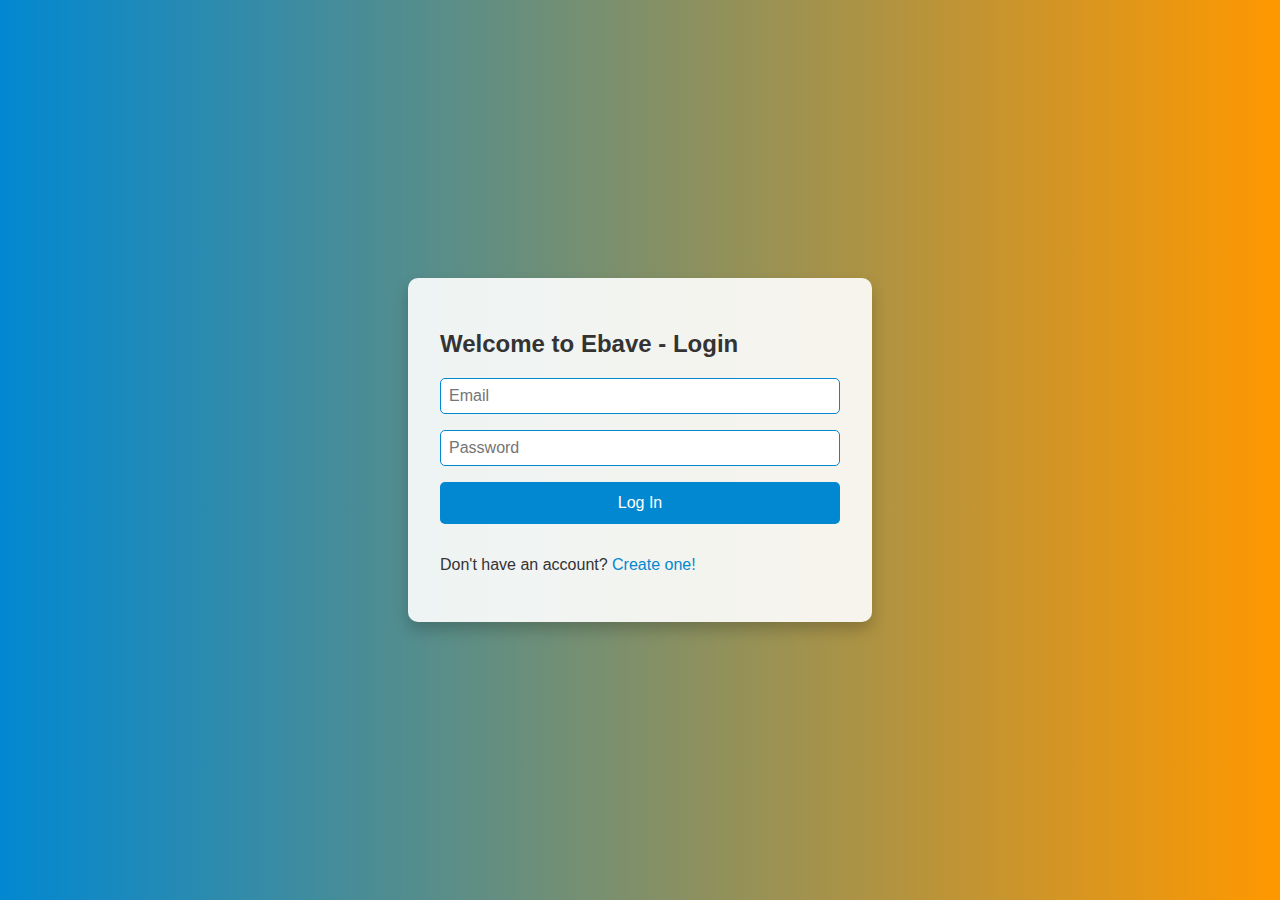
<file: index.html>
<!DOCTYPE html>
<html lang="en">
<head>
  <meta charset="UTF-8" />
  <meta name="viewport" content="width=device-width, initial-scale=1.0" />
  <title>Welcome to Ebave - Login</title>
  <link rel="stylesheet" href="styles.css" />
</head>
<body>
  <div id="container">
    <div id="form-container">
      <h2>Welcome to Ebave - Login</h2>
      <form id="login-form">
        <input type="email" id="loginEmail" placeholder="Email" required />
<input type="password" id="loginPassword" placeholder="Password" required />
        <p id="login-error" style="color: red; display: none;"></p>
        <button type="submit">Log In</button>
        <p>
          Don't have an account? <a href="signup.html" class="link">Create one!</a>
        </p>
      </form>
    </div>
  </div>
  <script src="app.js"></script>
</body>
     </html>
</file>
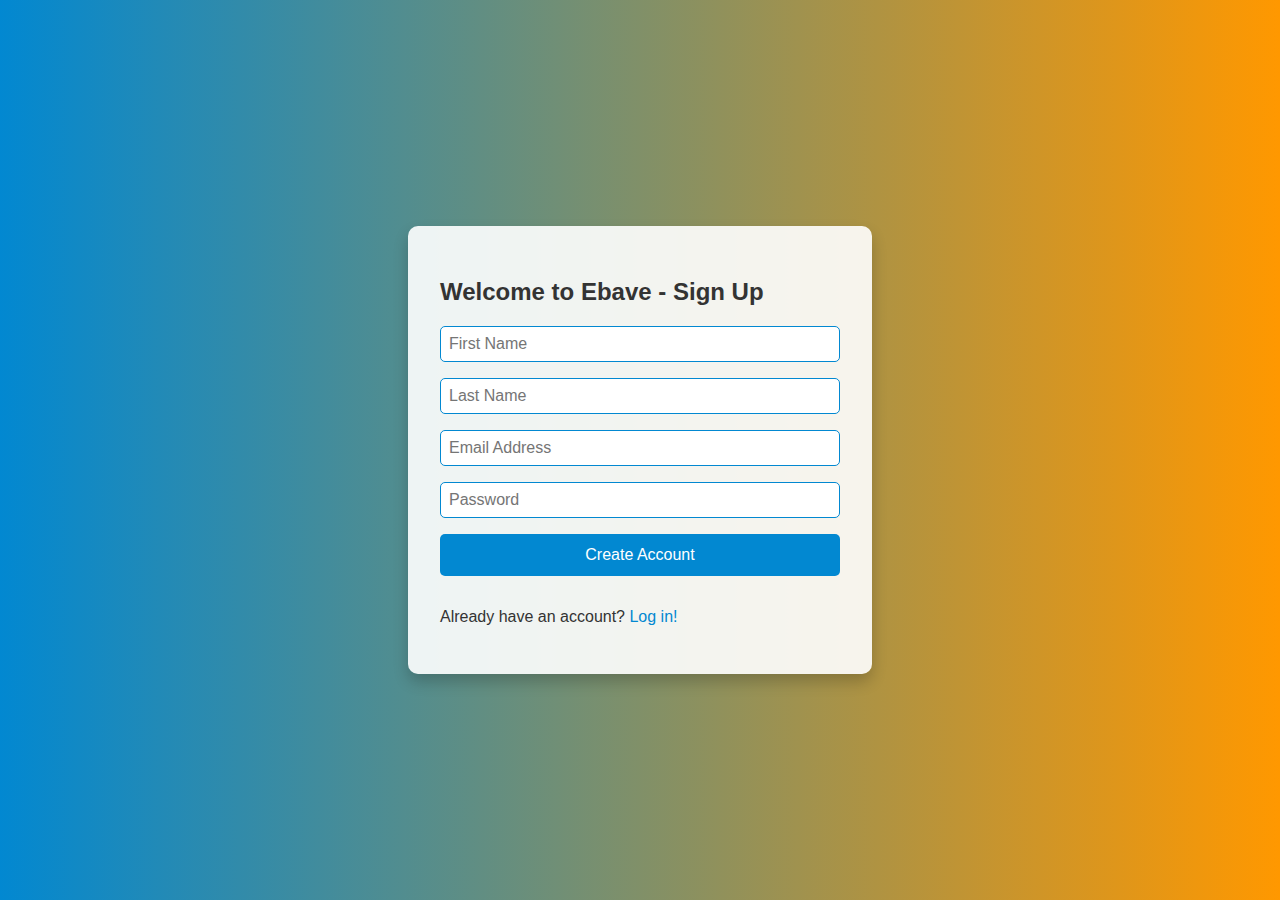
<file: signup.html>
<!DOCTYPE html>
<html lang="en">
<head>
  <meta charset="UTF-8" />
  <meta name="viewport" content="width=device-width, initial-scale=1.0" />
  <title>Welcome to Ebave - Sign Up</title>
  <link rel="stylesheet" href="styles.css" />
</head>
<body>
  <div id="container">
    <div id="form-container">
      <h2>Welcome to Ebave - Sign Up</h2>
      <form id="signup-form">
        <input type="text" id="firstName" placeholder="First Name" required />
        <input type="text" id="lastName" placeholder="Last Name" required />
        <input type="email" id="email" placeholder="Email Address" required />
        <input type="password" id="password" placeholder="Password" required />
        <p id="signup-error" style="color: red; display: none;"></p>
        <button type="submit">Create Account</button>
        <p>
          Already have an account? <a href="index.html" class="link">Log in!</a>
        </p>
      </form>
    </div>
  </div>
  <script src="app.js"></script>
</body>
</html>
</file>
<file: styles.css>
body {
  margin: 0;
  font-family: Arial, sans-serif;
  background: linear-gradient(to right, #0288d1, #ff9800); /* Blue to orange gradient */
  color: #fff;
  display: flex;
  justify-content: center;
  align-items: center;
  height: 100vh;
}

#container {
  background-color: rgba(255, 255, 255, 0.9); /* Semi-transparent white */
  color: #333;
  padding: 2rem;
  border-radius: 10px;
  width: 90%;
  max-width: 400px;
  box-shadow: 0 8px 15px rgba(0, 0, 0, 0.2);
}

form {
  display: flex;
  flex-direction: column;
  gap: 1rem;
}

input {
  padding: 0.5rem;
  border: 1px solid #0288d1; /* Blue border */
  border-radius: 5px;
  font-size: 1rem;
}

input:focus {
  outline: none;
  border-color: #ff9800; /* Orange focus */
}

button {
  background-color: #0288d1; /* Blue background */
  border: none;
  padding: 0.75rem;
  border-radius: 5px;
  color: #fff;
  font-size: 1rem;
  cursor: pointer;
}

button:hover {
  background-color: #ff9800; /* Orange on hover */
}

.link {
  color: #0288d1; /* Blue links */
  text-decoration: none;
  cursor: pointer;
}

.link:hover {
  text-decoration: underline;
}
</file>
